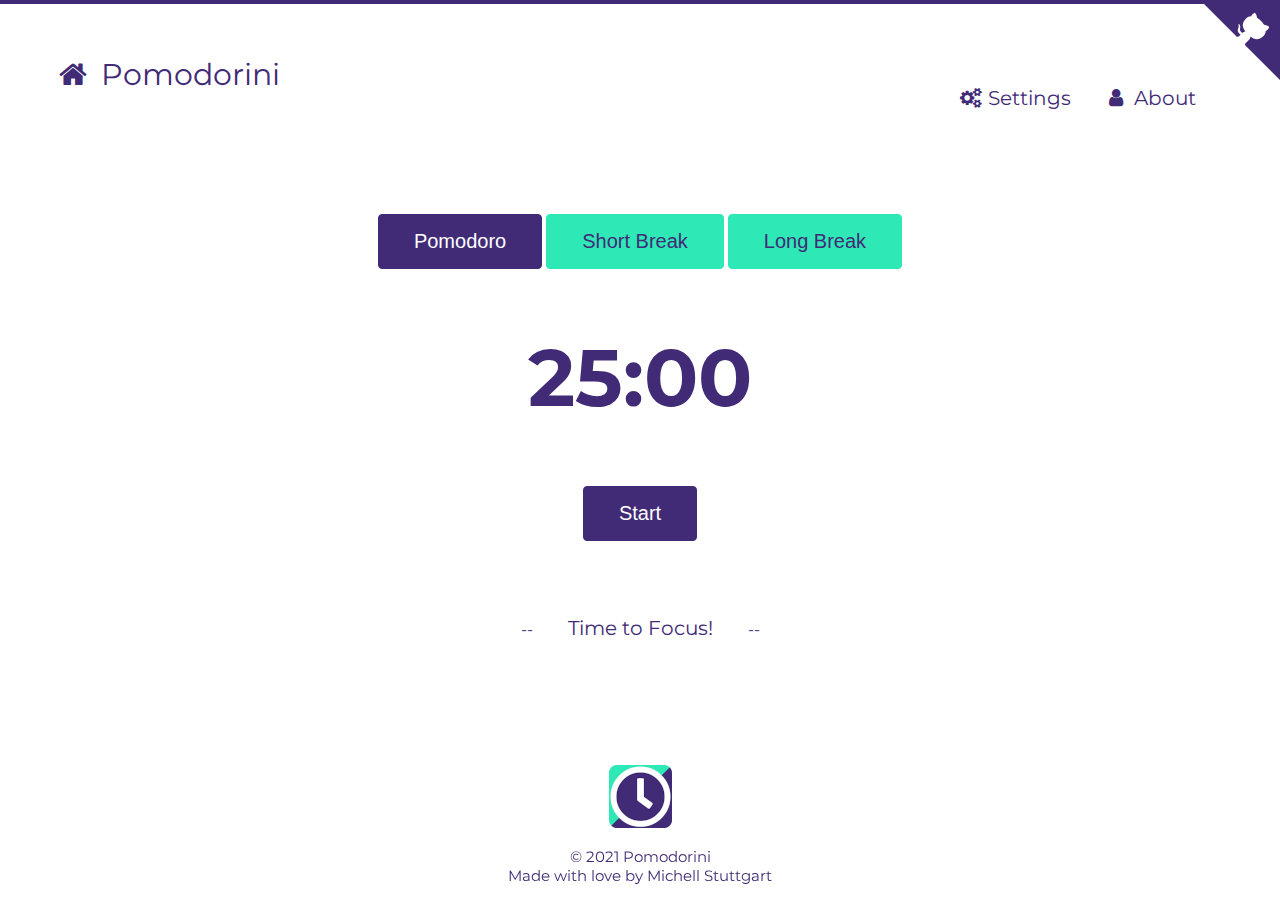
<file: index.html>
<!DOCTYPE html>
<html lang="en">

<head>
    <meta charset="UTF-8">
    <meta http-equiv="X-UA-Compatible" content="IE=edge">
    <meta name="viewport" content="width=device-width, initial-scale=1.0">
    <title>Pomodorini</title>
    <link href="favicon.ico" rel="icon" type="image/x-icon" />
    <link href="https://fonts.googleapis.com/css2?family=Montserrat:wght@700&display=swap" rel="stylesheet">
    <script type="text/javascript" src="https://livejs.com/live.js"></script>
    <link rel="stylesheet" href="css/style.css">
    <link rel="stylesheet" href="https://cdnjs.cloudflare.com/ajax/libs/font-awesome/4.7.0/css/font-awesome.min.css">
    <a href="https://github.com/mstuttgart/pomodorini" class="github-corner" aria-label="View source on GitHub"><svg width="80" height="80" viewBox="0 0 250 250" style="fill:#412b76; color:#ffffff; position: absolute; top: 0; border: 0; right: 0;" aria-hidden="true"><path d="M0,0 L115,115 L130,115 L142,142 L250,250 L250,0 Z"></path><path d="M128.3,109.0 C113.8,99.7 119.0,89.6 119.0,89.6 C122.0,82.7 120.5,78.6 120.5,78.6 C119.2,72.0 123.4,76.3 123.4,76.3 C127.3,80.9 125.5,87.3 125.5,87.3 C122.9,97.6 130.6,101.9 134.4,103.2" fill="currentColor" style="transform-origin: 130px 106px;" class="octo-arm"></path><path d="M115.0,115.0 C114.9,115.1 118.7,116.5 119.8,115.4 L133.7,101.6 C136.9,99.2 139.9,98.4 142.2,98.6 C133.8,88.0 127.5,74.4 143.8,58.0 C148.5,53.4 154.0,51.2 159.7,51.0 C160.3,49.4 163.2,43.6 171.4,40.1 C171.4,40.1 176.1,42.5 178.8,56.2 C183.1,58.6 187.2,61.8 190.9,65.4 C194.5,69.0 197.7,73.2 200.1,77.6 C213.8,80.2 216.3,84.9 216.3,84.9 C212.7,93.1 206.9,96.0 205.4,96.6 C205.1,102.4 203.0,107.8 198.3,112.5 C181.9,128.9 168.3,122.5 157.7,114.1 C157.9,116.9 156.7,120.9 152.7,124.9 L141.0,136.5 C139.8,137.7 141.6,141.9 141.8,141.8 Z" fill="currentColor" class="octo-body"></path></svg></a><style>.github-corner:hover .octo-arm{animation:octocat-wave 560ms ease-in-out}@keyframes octocat-wave{0%,100%{transform:rotate(0)}20%,60%{transform:rotate(-25deg)}40%,80%{transform:rotate(10deg)}}@media (max-width:500px){.github-corner:hover .octo-arm{animation:none}.github-corner .octo-arm{animation:octocat-wave 560ms ease-in-out}}</style> 
</head>

<body>

    <header>
        <div class="topnav">
            <a style="font-size: 30px;" href="./index.html"><i class="fa fa-fw fa-home"></i> Pomodorini</a>
            <div class="topnav-right">
                <a href="./settings.html"><i class="fa fa-fw fa-gears"></i> Settings</a>
                <a href="./about.html"><i class="fa fa-fw fa-user"></i> About</i></a>
            </div>
        </div>
    </header>

    <main>
        <div id="btms">
            <button id="btmPomodoro">Pomodoro</button>
            <button id="btmShortbreak">Short Break</button>
            <button id="btmLongbreak">Long Break</button>
        </div>

        <div>
            <span class="pomodoro-clock" id="pomodoro">00:00</span>
        </div>

        <div>
            <button class="buttomToogleTimer" id="btmToogleTimer">Start</button>
        </div>

        <div>
            --<span id="workTip" class="worktip">Time to Focus!</span>--
        </div>

    </main>

    <footer>
        <img src="logo.png" alt="logo">
        <p>© 2021 Pomodorini <br> Made with love by Michell Stuttgart</p>
    </footer>

    <script src="js/main.js"></script>

</body>

</html>
</file>
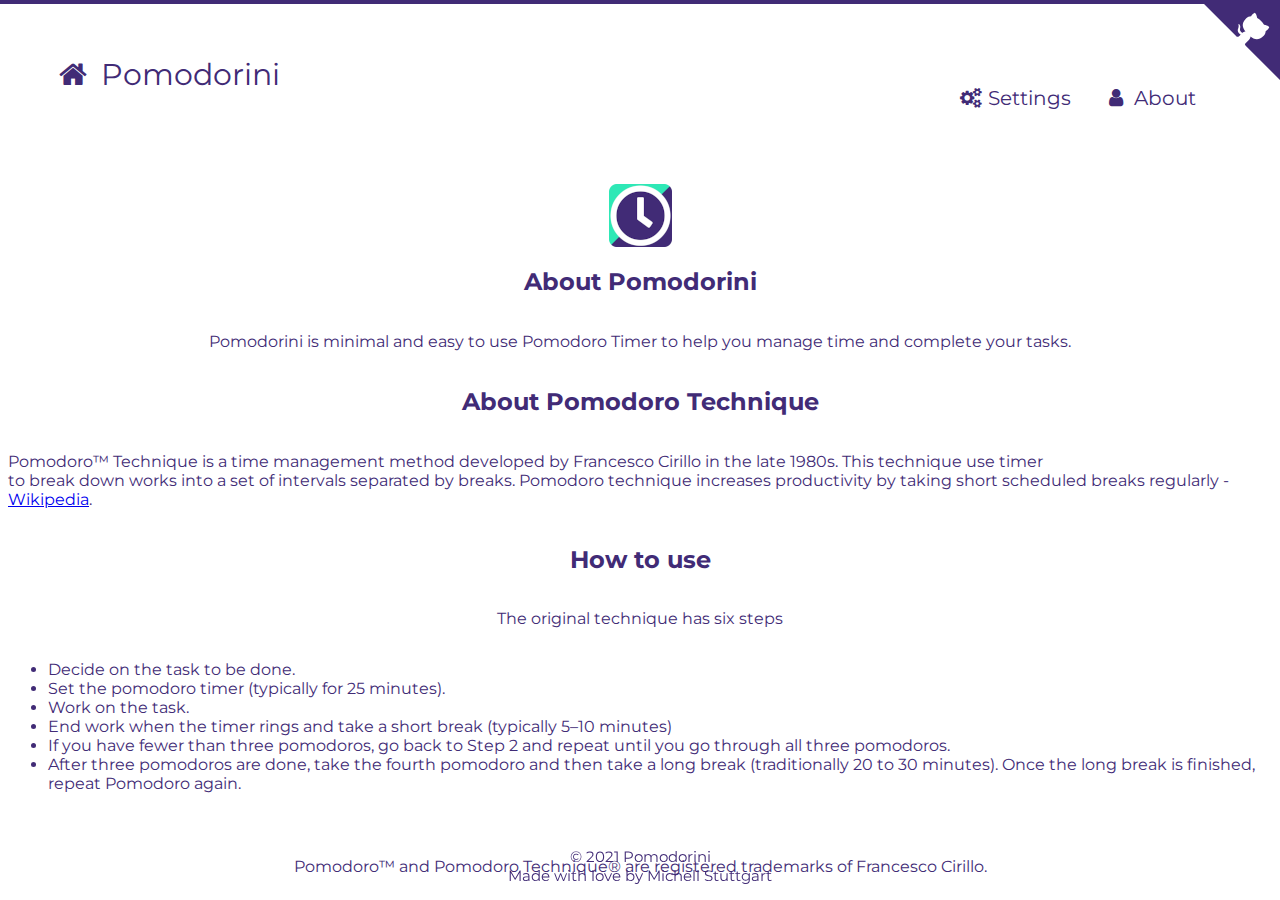
<file: about.html>
<!DOCTYPE html>
<html lang="en">

<head>
    <meta charset="UTF-8">
    <meta http-equiv="X-UA-Compatible" content="IE=edge">
    <meta name="viewport" content="width=device-width, initial-scale=1.0">
    <title>Pomodorini</title>
    <link href="favicon.ico" rel="icon" type="image/x-icon" />
    <link href="https://fonts.googleapis.com/css2?family=Montserrat:wght@700&display=swap" rel="stylesheet">
    <script type="text/javascript" src="https://livejs.com/live.js"></script>
    <link rel="stylesheet" href="css/style.css">
    <link rel="stylesheet" href="https://cdnjs.cloudflare.com/ajax/libs/font-awesome/4.7.0/css/font-awesome.min.css">
    <a href="https://github.com/mstuttgart/pomodorini" class="github-corner" aria-label="View source on GitHub"><svg width="80" height="80" viewBox="0 0 250 250" style="fill:#412b76; color:#ffffff; position: absolute; top: 0; border: 0; right: 0;" aria-hidden="true"><path d="M0,0 L115,115 L130,115 L142,142 L250,250 L250,0 Z"></path><path d="M128.3,109.0 C113.8,99.7 119.0,89.6 119.0,89.6 C122.0,82.7 120.5,78.6 120.5,78.6 C119.2,72.0 123.4,76.3 123.4,76.3 C127.3,80.9 125.5,87.3 125.5,87.3 C122.9,97.6 130.6,101.9 134.4,103.2" fill="currentColor" style="transform-origin: 130px 106px;" class="octo-arm"></path><path d="M115.0,115.0 C114.9,115.1 118.7,116.5 119.8,115.4 L133.7,101.6 C136.9,99.2 139.9,98.4 142.2,98.6 C133.8,88.0 127.5,74.4 143.8,58.0 C148.5,53.4 154.0,51.2 159.7,51.0 C160.3,49.4 163.2,43.6 171.4,40.1 C171.4,40.1 176.1,42.5 178.8,56.2 C183.1,58.6 187.2,61.8 190.9,65.4 C194.5,69.0 197.7,73.2 200.1,77.6 C213.8,80.2 216.3,84.9 216.3,84.9 C212.7,93.1 206.9,96.0 205.4,96.6 C205.1,102.4 203.0,107.8 198.3,112.5 C181.9,128.9 168.3,122.5 157.7,114.1 C157.9,116.9 156.7,120.9 152.7,124.9 L141.0,136.5 C139.8,137.7 141.6,141.9 141.8,141.8 Z" fill="currentColor" class="octo-body"></path></svg></a><style>.github-corner:hover .octo-arm{animation:octocat-wave 560ms ease-in-out}@keyframes octocat-wave{0%,100%{transform:rotate(0)}20%,60%{transform:rotate(-25deg)}40%,80%{transform:rotate(10deg)}}@media (max-width:500px){.github-corner:hover .octo-arm{animation:none}.github-corner .octo-arm{animation:octocat-wave 560ms ease-in-out}}</style> 
</head>

<body>

    <header>
        <div class="topnav">
            <a style="font-size: 30px;" href="./index.html"><i class="fa fa-fw fa-home"></i> Pomodorini</a>
            <div class="topnav-right">
                <a href="./settings.html"><i class="fa fa-fw fa-gears"></i> Settings</a>
                <a href="./about.html"><i class="fa fa-fw fa-user"></i> About</i></a>
            </div>
        </div>
    </header>

    <main>

        <img src="logo.png" alt="logo" style="vertical-align:middle">

        <h2 class="about_headers">About Pomodorini</h2>

        <p>
            Pomodorini is minimal and easy to use Pomodoro Timer to help you manage time and complete your tasks. 
        </p>

        <h2 class="about_headers">About Pomodoro Technique</h2>

        <p>
            Pomodoro™ Technique is a time management method developed by Francesco Cirillo in the late 1980s. This technique use timer <br>
                to break down works into a set of intervals separated by breaks. Pomodoro technique increases productivity by taking short scheduled breaks regularly - <a href="https://en.wikipedia.org/wiki/Pomodoro_Technique">Wikipedia</a>.
        </p>

        <h2  class="about_headers">How to use</h2>

        <p>
            The original technique has six steps

            <ul>

                <li>Decide on the task to be done.</li>
                <li>Set the pomodoro timer (typically for 25 minutes).</li>
                <li>Work on the task.</li>
                <li>End work when the timer rings and take a short break (typically 5–10 minutes)</li>
                <li>If you have fewer than three pomodoros, go back to Step 2 and repeat until you go through all three pomodoros.</li>
                <li>After three pomodoros are done, take the fourth pomodoro and then take a long break (traditionally 20 to 30 minutes). Once the long break is finished, repeat Pomodoro again.</li>
            </ul>

        </p>

        <p>
            Pomodoro™ and Pomodoro Technique® are registered trademarks of Francesco Cirillo. 
        </p>

    </main>

    <footer>
        <!-- <img src="logo.png" alt="logo"> -->
        <p>© 2021 Pomodorini <br> Made with love by Michell Stuttgart</p>
    </footer>
    
</body>

</html>
</file>
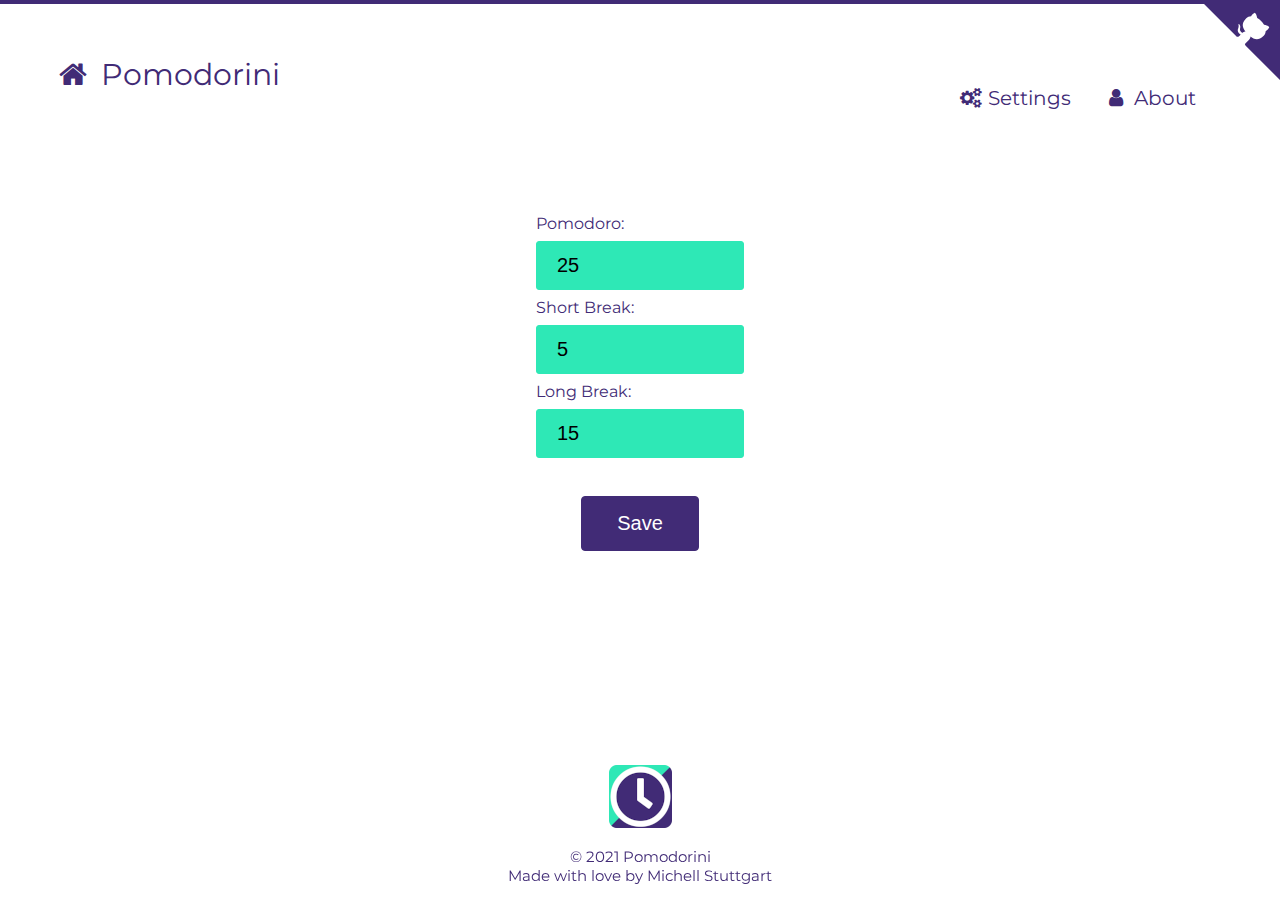
<file: settings.html>
<!DOCTYPE html>
<html lang="en">

<head>
    <meta charset="UTF-8">
    <meta http-equiv="X-UA-Compatible" content="IE=edge">
    <meta name="viewport" content="width=device-width, initial-scale=1.0">
    <title>Pomodorini</title>
    <link href="favicon.ico" rel="icon" type="image/x-icon" />
    <link href="https://fonts.googleapis.com/css2?family=Montserrat:wght@700&display=swap" rel="stylesheet">
    <script type="text/javascript" src="https://livejs.com/live.js"></script>
    <link rel="stylesheet" href="css/style.css">
    <link rel="stylesheet" href="https://cdnjs.cloudflare.com/ajax/libs/font-awesome/4.7.0/css/font-awesome.min.css">
    <a href="https://github.com/mstuttgart/pomodorini" class="github-corner" aria-label="View source on GitHub"><svg width="80" height="80" viewBox="0 0 250 250" style="fill:#412b76; color:#ffffff; position: absolute; top: 0; border: 0; right: 0;" aria-hidden="true"><path d="M0,0 L115,115 L130,115 L142,142 L250,250 L250,0 Z"></path><path d="M128.3,109.0 C113.8,99.7 119.0,89.6 119.0,89.6 C122.0,82.7 120.5,78.6 120.5,78.6 C119.2,72.0 123.4,76.3 123.4,76.3 C127.3,80.9 125.5,87.3 125.5,87.3 C122.9,97.6 130.6,101.9 134.4,103.2" fill="currentColor" style="transform-origin: 130px 106px;" class="octo-arm"></path><path d="M115.0,115.0 C114.9,115.1 118.7,116.5 119.8,115.4 L133.7,101.6 C136.9,99.2 139.9,98.4 142.2,98.6 C133.8,88.0 127.5,74.4 143.8,58.0 C148.5,53.4 154.0,51.2 159.7,51.0 C160.3,49.4 163.2,43.6 171.4,40.1 C171.4,40.1 176.1,42.5 178.8,56.2 C183.1,58.6 187.2,61.8 190.9,65.4 C194.5,69.0 197.7,73.2 200.1,77.6 C213.8,80.2 216.3,84.9 216.3,84.9 C212.7,93.1 206.9,96.0 205.4,96.6 C205.1,102.4 203.0,107.8 198.3,112.5 C181.9,128.9 168.3,122.5 157.7,114.1 C157.9,116.9 156.7,120.9 152.7,124.9 L141.0,136.5 C139.8,137.7 141.6,141.9 141.8,141.8 Z" fill="currentColor" class="octo-body"></path></svg></a><style>.github-corner:hover .octo-arm{animation:octocat-wave 560ms ease-in-out}@keyframes octocat-wave{0%,100%{transform:rotate(0)}20%,60%{transform:rotate(-25deg)}40%,80%{transform:rotate(10deg)}}@media (max-width:500px){.github-corner:hover .octo-arm{animation:none}.github-corner .octo-arm{animation:octocat-wave 560ms ease-in-out}}</style> 
</head>

<body>

    <header>
        <div class="topnav">
            <a style="font-size: 30px;" href="./index.html"><i class="fa fa-fw fa-home"></i> Pomodorini</a>
            <div class="topnav-right">
                <a href="./settings.html"><i class="fa fa-fw fa-gears"></i> Settings</a>
                <a href="./about.html"><i class="fa fa-fw fa-user"></i> About</i></a>
            </div>
        </div>
    </header>

    <main>

        <form action="/">
            
            <div>
                <label for="fpomodoro">Pomodoro:</label>
                <input type="number" id="inputPomodoro" name="fpomodoro" min="1" max="60" value="25"><br>

                <label for="fshortbreak">Short Break:</label>
                <input type="number" id="inputShortbreak" name="fshortbreak" min="1" max="60" value="5"><br>

                <label for="flongbreak">Long Break:</label>
                <input type="number" id="inputLongbreak" name="flongbreak" min="1" max="60" value="15">
            </div>
        </form>

        <button class="buttomToogleTimer" id="btmSave">Save</button>

        <div>
            <span id="workTip" class="worktip"></span>
        </div>

    </main>

    <footer>
        <img src="logo.png" alt="logo">
        <p>© 2021 Pomodorini <br> Made with love by Michell Stuttgart</p>
    </footer>


    <script src="js/settings.js"></script>
    
</body>

</html>
</file>
<file: css/style.css>
:root {
    --color1: #412b76;
    --color2: #2ee8b6;
    --color3: #ffffff;
    --color4: #2ee8b6;
}

html {
    border-top: 4px solid var(--color1);
}

body {
    background-color: var(--color3);
    font-family: 'Montserrat', 'sans-serif';
}

div {
    padding: 30px;
}

header{
    display: flex;
    flex-direction: column;
    color: var(--color1);
    /* font-family: 'Montserrat', 'sans-serif'; */
}

main {
    display: flex;
    flex-direction: column;
    align-items: center;
    color: var(--color1);
    /* font-family: 'Montserrat', 'sans-serif'; */
}

footer {
    position: fixed;
    bottom: 0px;
    left: 0px;
    right: 0px;
    /* margin-bottom: 0px; */
    width: 100%;
    /* background-color: red; */
    color: var(--color1);
    text-align: center;
    font-size: 15px;
}

button {
    background-color: var(--color2);
    color: var(--color1);
    border: 1px solid var(--color2);
    padding: 15px 35px;
    text-align: center;
    text-decoration: none;
    display: inline-block;
    font-size: 20px;
    border-radius: 4px;
    transition-duration: 0.5s;
}

button:hover {
    /* opacity: 0.7; */
    /* background-color: var(--color3); */
    /* color: var(--color1); */
    border: 1px solid var(--color1);
}

.active {
    background-color: var(--color1);
    color: var(--color3);
    border: 1px solid var(--color1);
}

.pomodoro-clock {
    font-size: 80px;
    font-weight: bold;
    color: var(--color1);
}


.buttomToogleTimer {
    background-color: var(--color1);
    color: var(--color3);
    border: 1px solid var(--color1);
}

.worktip {
    color: var(--color1);
    font-size: 20px;
    padding: 15px 35px;
    text-align: center;
    text-decoration: none;
    display: inline-block;
}

/* Add a var(--color3) background color to the top navigation */
.topnav {
    background-color: var(--color3);
    padding-right: 30px;
    overflow: hidden;
}

/* Style the links inside the navigation bar */
.topnav a {
    float: left;
    color: var(--color1);
    text-align: center;
    padding: 14px 16px;
    text-decoration: none;
    font-size: 20px;
}

/* Change the color of links on hover */
.topnav a:hover {
    color: var(--color4);
}

/* Right-aligned section inside the top navigation */
.topnav-right {
    float: right;
}

form {
    display: flex;
    flex-direction: column;
    color: var(--color1);
    font-family: 'Montserrat', 'sans-serif';
}

input {
    width: 100%;
    padding: 12px 20px;
    font-size: 20px;
    margin: 8px 0;
    box-sizing: border-box;
    border: 1px solid var(--color2);
    background-color: var(--color2);
    border-radius: 3px;
}

input[type=number]:hover {
    border-color: var(--color4);
}
</file>
